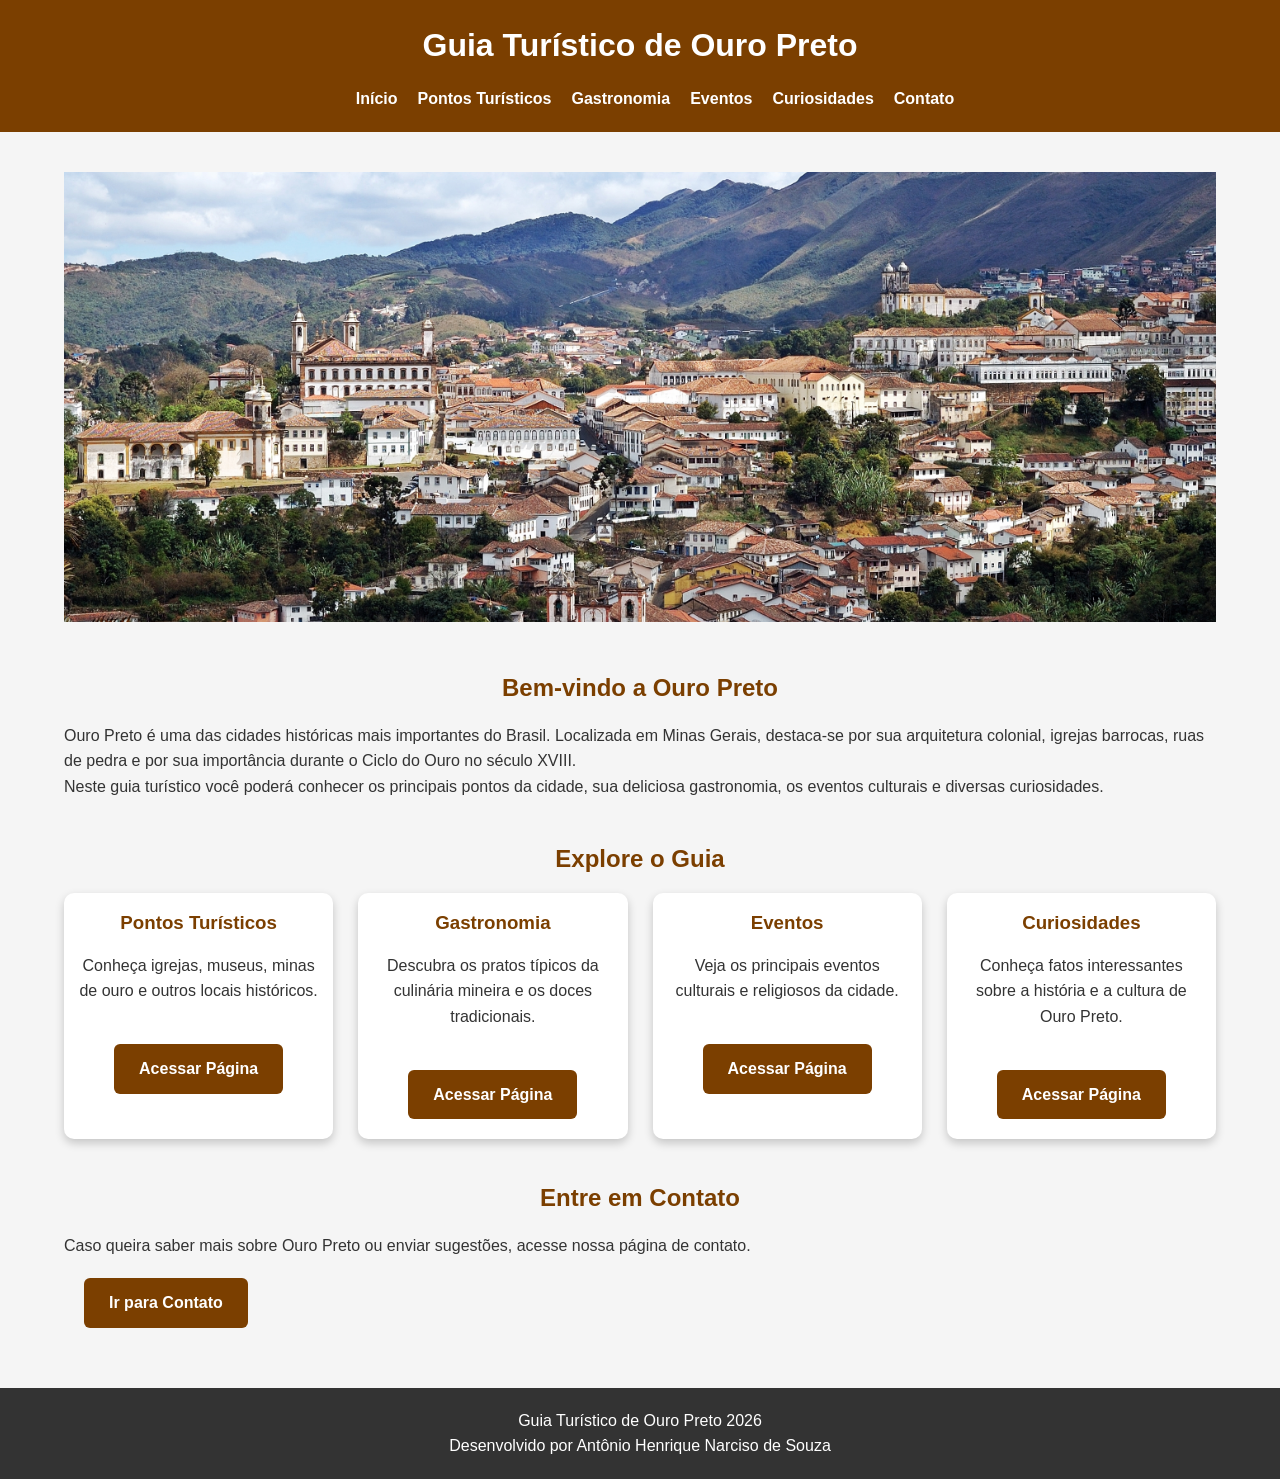
<file: index.html>
<!DOCTYPE html>
<html lang="pt-BR">

<head>
    <meta charset="UTF-8">
    <meta name="viewport" content="width=device-width, initial-scale=1.0">
    <title>Guia Turístico de Ouro Preto</title>

    <link rel="stylesheet" href="CSS/style.css">
    <link rel="icon" href="img/favicon.jpg">
</head>

<body>

<header>

    <h1>Guia Turístico de Ouro Preto</h1>

        <nav>
        <ul>
            <li><a href="index.html">Início</a></li>
            <li><a href="pontos.html">Pontos Turísticos</a></li>
            <li><a href="gastronomia.html">Gastronomia</a></li>
            <li><a href="eventos.html">Eventos</a></li>
            <li><a href="curiosidades.html">Curiosidades</a></li>
            <li><a href="contato.html">Contato</a></li>
        </ul>
    </nav>

</header>

<main>

<section class="banner">

    <img src="img/cidade.jpg" alt="Vista de Ouro Preto">

</section>

<section id="historia">

    <h2>Bem-vindo a Ouro Preto</h2>

    <p>
        Ouro Preto é uma das cidades históricas mais importantes do Brasil.
        Localizada em Minas Gerais, destaca-se por sua arquitetura colonial,
        igrejas barrocas, ruas de pedra e por sua importância durante o Ciclo
        do Ouro no século XVIII.
    </p>

    <p>
        Neste guia turístico você poderá conhecer os principais pontos da cidade,
        sua deliciosa gastronomia, os eventos culturais e diversas curiosidades.
    </p>

</section>

<section>

    <h2>Explore o Guia</h2>

    <div class="grid">

        <div class="card">
            <h3>Pontos Turísticos</h3>
            <p>
                Conheça igrejas, museus, minas de ouro e outros locais históricos.
            </p>

            <a class="botao" href="pontos.html">
                Acessar Página
            </a>
        </div>

        <div class="card">
            <h3>Gastronomia</h3>
            <p>
                Descubra os pratos típicos da culinária mineira e os doces tradicionais.
            </p>

            <a class="botao" href="gastronomia.html">
                Acessar Página
            </a>
        </div>

        <div class="card">
            <h3>Eventos</h3>
            <p>
                Veja os principais eventos culturais e religiosos da cidade.
            </p>

            <a class="botao" href="eventos.html">
                Acessar Página
            </a>
        </div>

        <div class="card">
            <h3>Curiosidades</h3>
            <p>
                Conheça fatos interessantes sobre a história e a cultura de Ouro Preto.
            </p>

            <a class="botao" href="curiosidades.html">
                Acessar Página
            </a>
        </div>

    </div>

</section>

<section id="contato">

    <h2>Entre em Contato</h2>

    <p>
        Caso queira saber mais sobre Ouro Preto ou enviar sugestões,
        acesse nossa página de contato.
    </p>

    <a class="botao" href="contato.html">
        Ir para Contato
    </a>

</section>

</main>

<footer>

    <p>Guia Turístico de Ouro Preto 2026</p>
    
    <p> Desenvolvido por Antônio Henrique Narciso de Souza</p>

</footer>

</body>

</html>
</file>
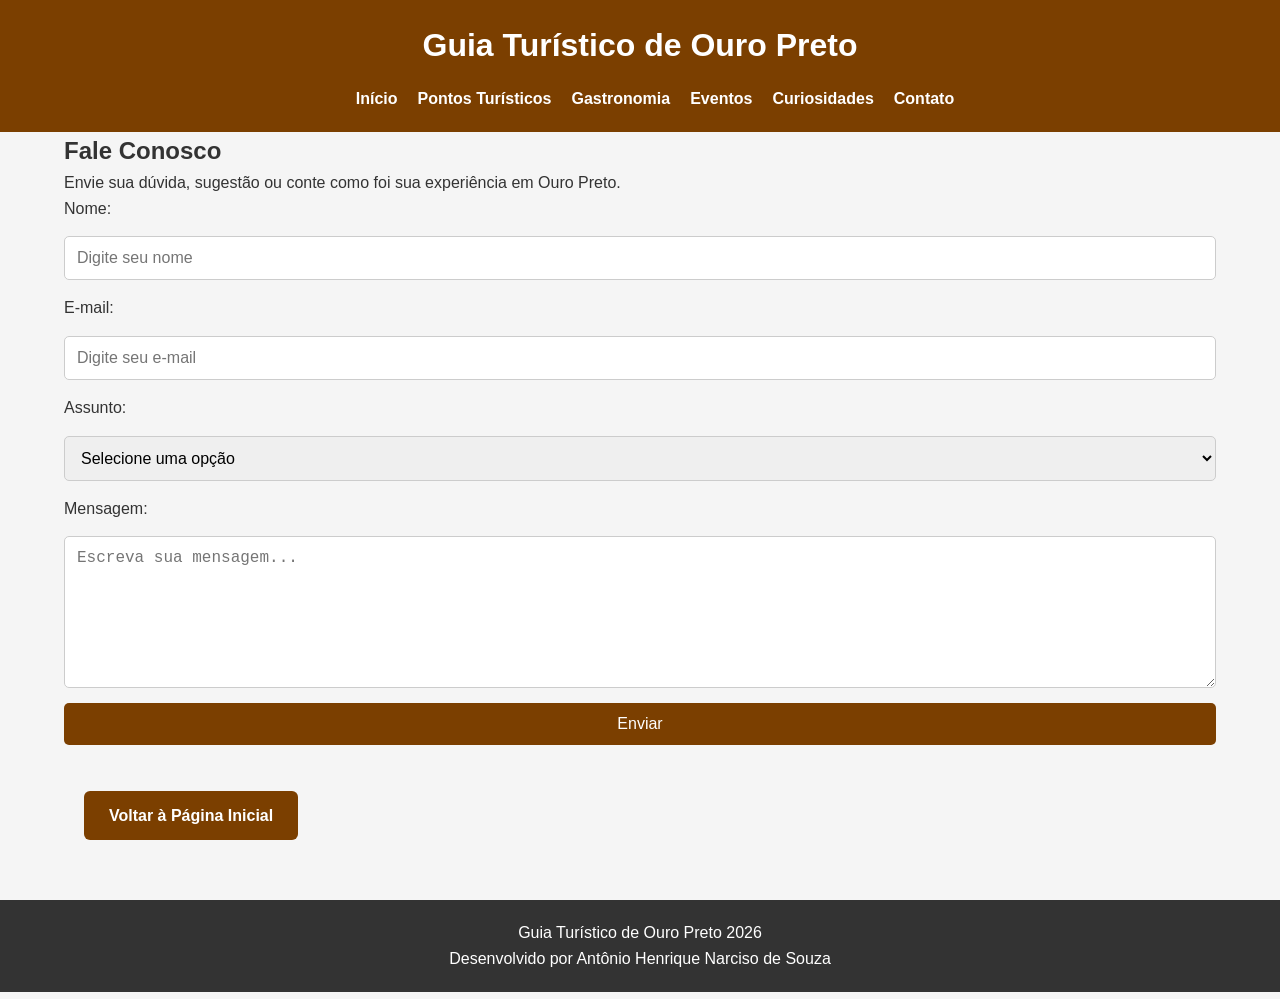
<file: contato.html>
<!DOCTYPE html>
<html lang="pt-BR">

<head>

    <meta charset="UTF-8">
    <meta name="viewport" content="width=device-width, initial-scale=1.0">

    <title>Contato - Guia Turístico de Ouro Preto</title>

    <link rel="stylesheet" href="CSS/style.css">
    <link rel="icon" href="img/favicon.jpg">

</head>

<body>

<header>

    <h1>Guia Turístico de Ouro Preto</h1>

    <nav>
        <ul>
            <li><a href="index.html">Início</a></li>
            <li><a href="pontos.html">Pontos Turísticos</a></li>
            <li><a href="gastronomia.html">Gastronomia</a></li>
            <li><a href="eventos.html">Eventos</a></li>
            <li><a href="curiosidades.html">Curiosidades</a></li>
            <li><a href="contato.html">Contato</a></li>
        </ul>
    </nav>

</header>

<main>

<div class="formulario">

<h2>Fale Conosco</h2>

<p>Envie sua dúvida, sugestão ou conte como foi sua experiência em Ouro Preto.</p>

<form>

<label for="nome">Nome:</label>
<input
type="text"
id="nome"
name="nome"
placeholder="Digite seu nome"
required>

<label for="email">E-mail:</label>
<input
type="email"
id="email"
name="email"
placeholder="Digite seu e-mail"
required>

<label for="assunto">Assunto:</label>

<select id="assunto" name="assunto">
<option>Selecione uma opção</option>

<option>Informações Turísticas</option>

<option>Sugestão</option>

<option>Elogio</option>

<option>Reclamação</option>

<option>Outro</option>
</select>

<label for="mensagem">Mensagem:</label>

<textarea
id="mensagem"
name="mensagem"
rows="7"
placeholder="Escreva sua mensagem..."
required>
</textarea>

<input type="submit" value="Enviar">

</form>

<br>

<a class="botao" href="index.html">Voltar à Página Inicial</a>

</div>

</main>

<footer>

    <p>Guia Turístico de Ouro Preto 2026</p>
    
    <p> Desenvolvido por Antônio Henrique Narciso de Souza</p>

</footer>

    </body>

</html>
</file>
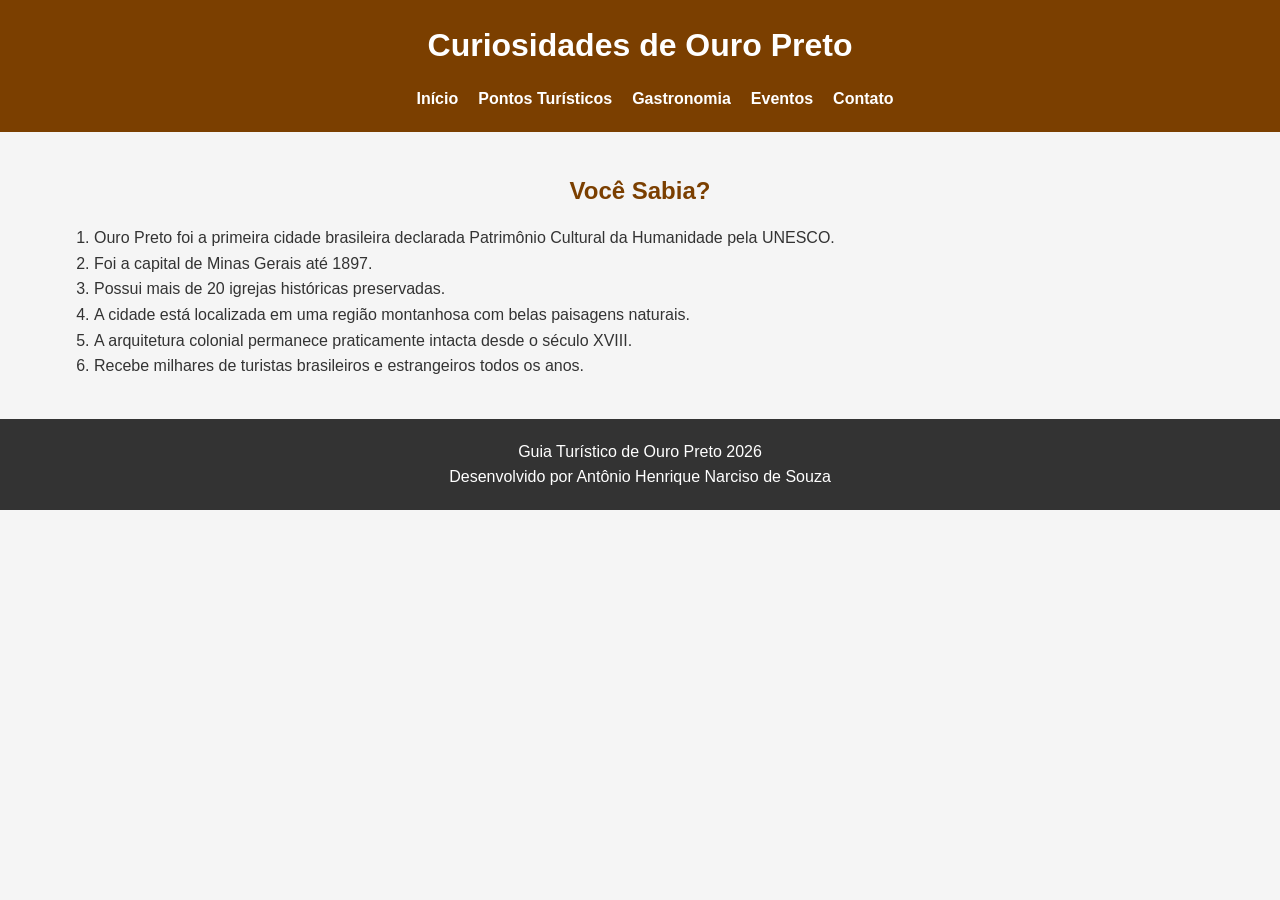
<file: curiosidades.html>
<!DOCTYPE html>

<html lang="pt-BR">

<head>

<meta charset="UTF-8">

<meta name="viewport" content="width=device-width, initial-scale=1.0">

<title>Curiosidades</title>

<link rel="stylesheet" href="CSS/style.css">

<link rel="icon" href="img/favicon.jpg">

</head>

<body>

<header>

<h1>Curiosidades de Ouro Preto</h1>

<nav>

<ul>

<li><a href="index.html">Início</a></li>

<li><a href="pontos.html">Pontos Turísticos</a></li>

<li><a href="gastronomia.html">Gastronomia</a></li>

<li><a href="eventos.html">Eventos</a></li>

<li><a href="contato.html">Contato</a></li>

</ul>

</nav>

</header>

<main>

<section>

<h2>Você Sabia?</h2>

<ol>

<li>Ouro Preto foi a primeira cidade brasileira declarada Patrimônio Cultural da Humanidade pela UNESCO.</li>

<li>Foi a capital de Minas Gerais até 1897.</li>

<li>Possui mais de 20 igrejas históricas preservadas.</li>

<li>A cidade está localizada em uma região montanhosa com belas paisagens naturais.</li>

<li>A arquitetura colonial permanece praticamente intacta desde o século XVIII.</li>

<li>Recebe milhares de turistas brasileiros e estrangeiros todos os anos.</li>

</ol>

</section>

</main>

<footer>

<p>Guia Turístico de Ouro Preto 2026</p>
<p> Desenvolvido por Antônio Henrique Narciso de Souza</p>

</footer>

</body>

</html>
</file>
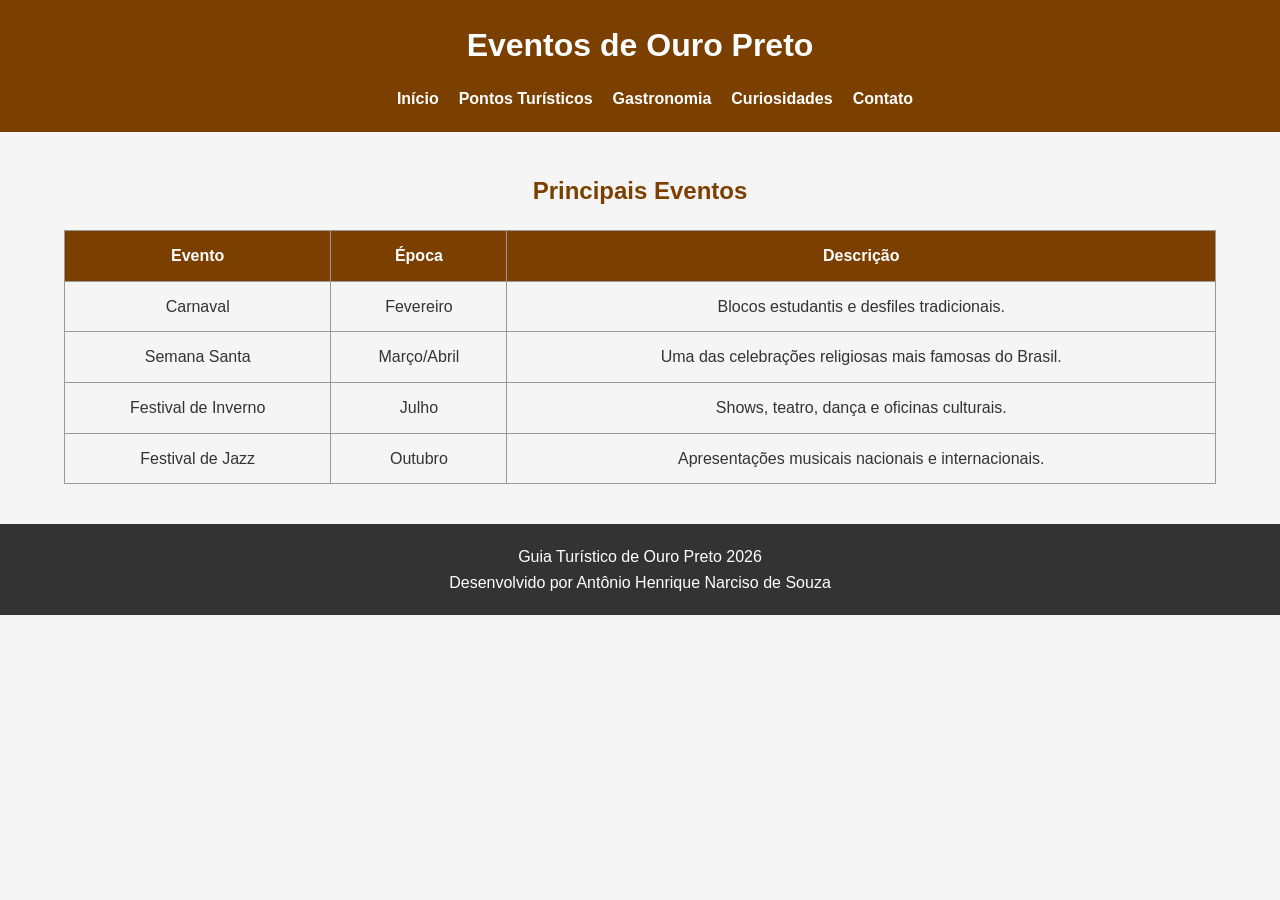
<file: eventos.html>
<!DOCTYPE html>

<html lang="pt-BR">

<head>

<meta charset="UTF-8">

<meta name="viewport" content="width=device-width, initial-scale=1.0">

<title>Eventos</title>

<link rel="stylesheet" href="CSS/style.css">

<link rel="icon" href="img/favicon.jpg">

</head>

<body>

<header>

<h1>Eventos de Ouro Preto</h1>

<nav>

<ul>

<li><a href="index.html">Início</a></li>

<li><a href="pontos.html">Pontos Turísticos</a></li>

<li><a href="gastronomia.html">Gastronomia</a></li>

<li><a href="curiosidades.html">Curiosidades</a></li>

<li><a href="contato.html">Contato</a></li>

</ul>

</nav>

</header>

<main>

<section>

<h2>Principais Eventos</h2>

<table>

<tr>

<th>Evento</th>

<th>Época</th>

<th>Descrição</th>

</tr>

<tr>

<td>Carnaval</td>

<td>Fevereiro</td>

<td>Blocos estudantis e desfiles tradicionais.</td>

</tr>

<tr>

<td>Semana Santa</td>

<td>Março/Abril</td>

<td>Uma das celebrações religiosas mais famosas do Brasil.</td>

</tr>

<tr>

<td>Festival de Inverno</td>

<td>Julho</td>

<td>Shows, teatro, dança e oficinas culturais.</td>

</tr>

<tr>

<td>Festival de Jazz</td>

<td>Outubro</td>

<td>Apresentações musicais nacionais e internacionais.</td>

</tr>

</table>

</section>

</main>

<footer>

<p>Guia Turístico de Ouro Preto 2026</p>
<p> Desenvolvido por Antônio Henrique Narciso de Souza</p>

</footer>

</body>

</html>
</file>
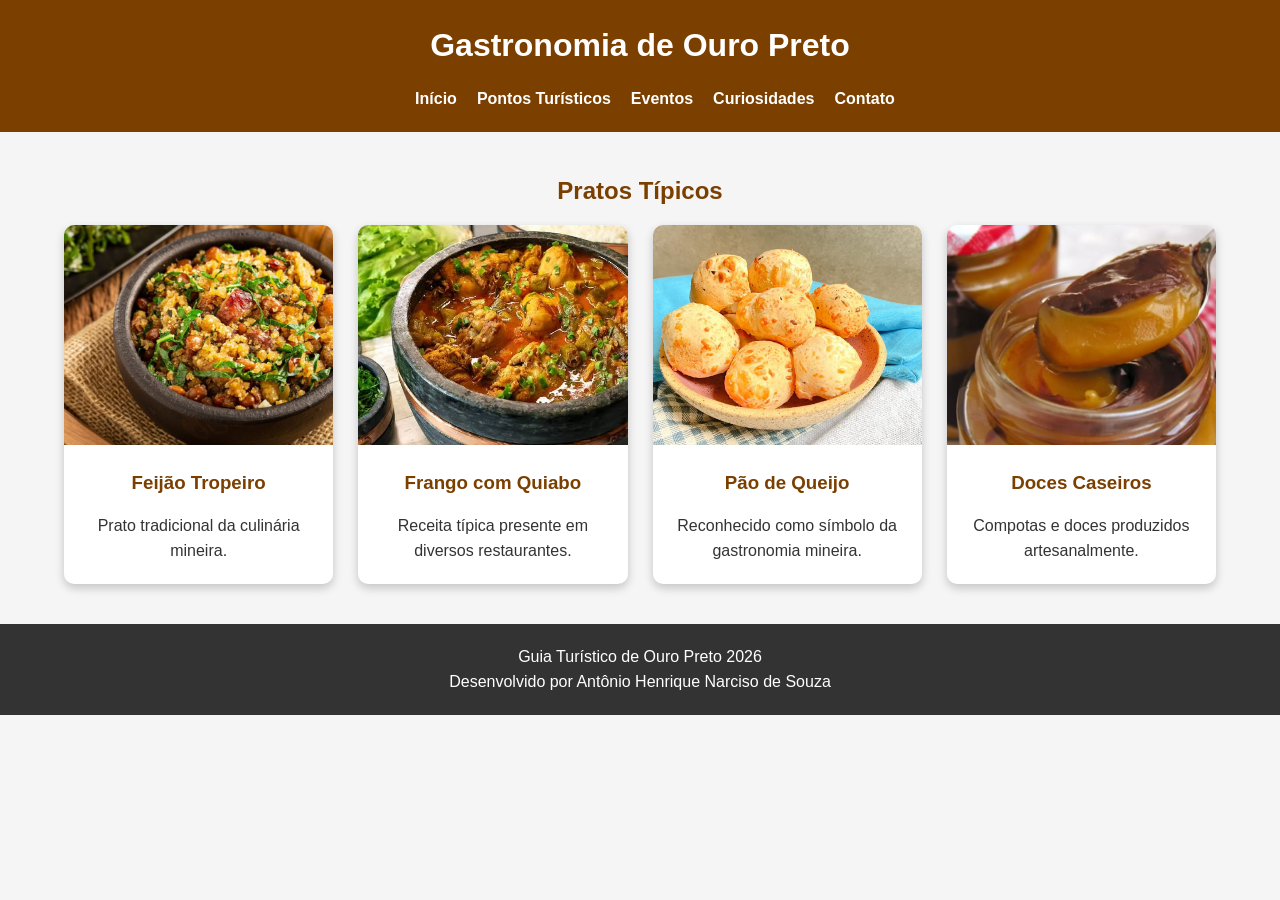
<file: gastronomia.html>
<!DOCTYPE html>
<html lang="pt-BR">

<head>

<meta charset="UTF-8">

<meta name="viewport" content="width=device-width, initial-scale=1.0">

<title>Gastronomia</title>

<link rel="stylesheet" href="CSS/style.css">
<link rel="icon" href="img/favicon.jpg">
</head>

<body>

<header>

<h1>Gastronomia de Ouro Preto</h1>

<nav>

<ul>

<li><a href="index.html">Início</a></li>
<li><a href="pontos.html">Pontos Turísticos</a></li>
<li><a href="eventos.html">Eventos</a></li>
<li><a href="curiosidades.html">Curiosidades</a></li>
<li><a href="contato.html">Contato</a></li>

</ul>

</nav>

</header>

    <main>

<section>

<h2>Pratos Típicos</h2>

<div class="grid">

<div class="card">
<img src="img/tropeiro.png">
<h3>Feijão Tropeiro</h3>
<p>Prato tradicional da culinária mineira.</p>
</div>

<div class="card">
<img src="img/frango.png">
<h3>Frango com Quiabo</h3>
<p>Receita típica presente em diversos restaurantes.</p>
</div>

<div class="card">
<img src="img/paodequeijo.png">
<h3>Pão de Queijo</h3>
<p>Reconhecido como símbolo da gastronomia mineira.</p>
</div>

<div class="card">
<img src="img/compotadoce.png">
<h3>Doces Caseiros</h3>
<p>Compotas e doces produzidos artesanalmente.</p>
</div>

            </div>

        </section>

    </main>

<footer>

<p>Guia Turístico de Ouro Preto 2026</p>
<p> Desenvolvido por Antônio Henrique Narciso de Souza</p>

</footer>

</body>

</html>
</file>
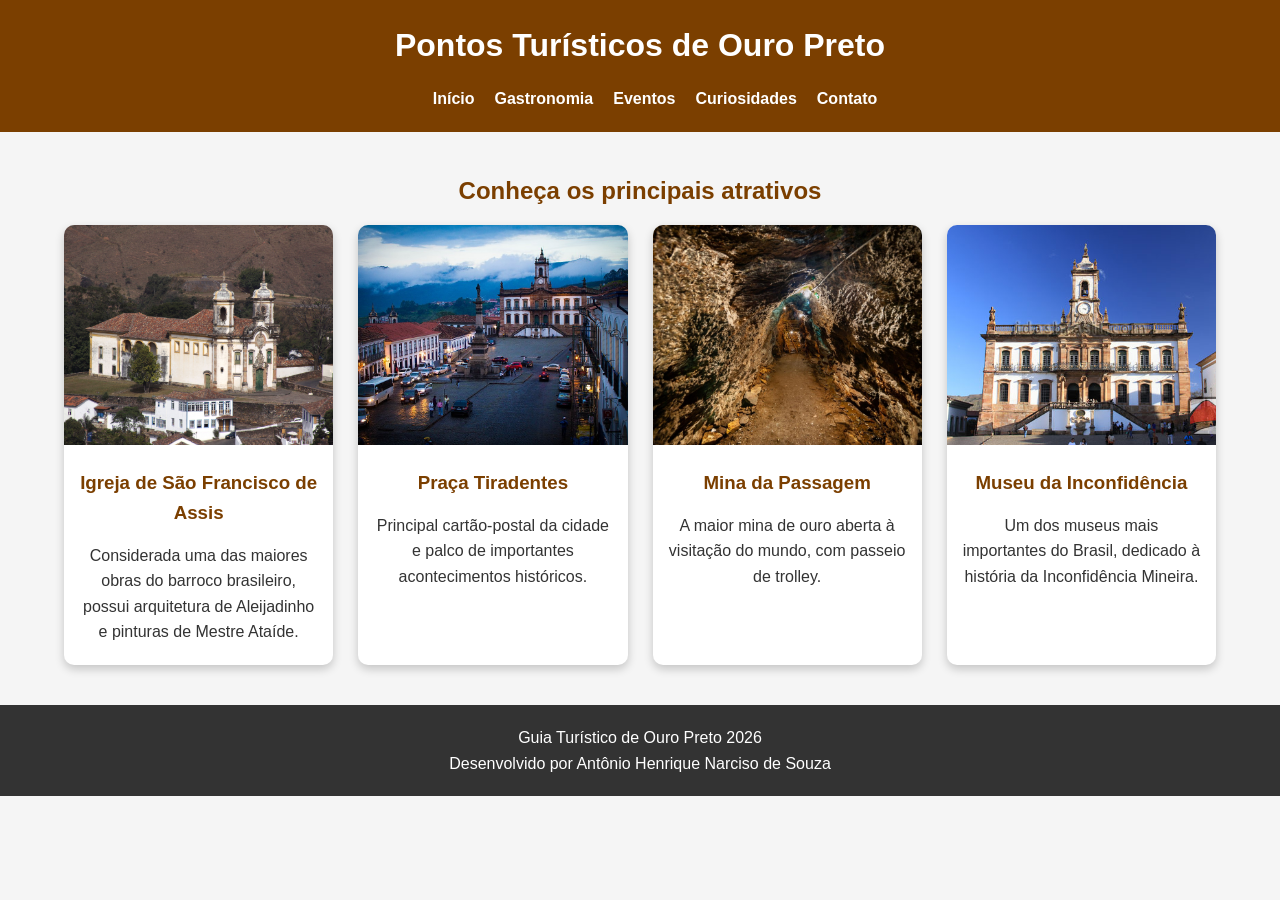
<file: pontos.html>
<!DOCTYPE html>
<html lang="pt-BR">

<head>
<meta charset="UTF-8">
<meta name="viewport" content="width=device-width, initial-scale=1.0">
<title>Pontos Turísticos - Ouro Preto</title>
<link rel="stylesheet" href="CSS/style.css">
<link rel="icon" href="img/favicon.jpg">
</head>

<body>

<header>
<h1>Pontos Turísticos de Ouro Preto</h1>

<nav>
<ul>
<li><a href="index.html">Início</a></li>
<li><a href="gastronomia.html">Gastronomia</a></li>
<li><a href="eventos.html">Eventos</a></li>
<li><a href="curiosidades.html">Curiosidades</a></li>
<li><a href="contato.html">Contato</a></li>
</ul>
</nav>

</header>

<main>

<section>

<h2>Conheça os principais atrativos</h2>

<div class="grid">

<div class="card">
<img src="img/Igreja.jpg" alt="">
<h3>Igreja de São Francisco de Assis</h3>
<p>Considerada uma das maiores obras do barroco brasileiro, possui arquitetura de Aleijadinho e pinturas de Mestre Ataíde.</p>
</div>

<div class="card">
<img src="img/praçatiradentes.jpg" alt="">
<h3>Praça Tiradentes</h3>
<p>Principal cartão-postal da cidade e palco de importantes acontecimentos históricos.</p>
</div>

<div class="card">
<img src="img/minas.jpg" alt="">
<h3>Mina da Passagem</h3>
<p>A maior mina de ouro aberta à visitação do mundo, com passeio de trolley.</p>
</div>

<div class="card">
<img src="img/museu.jpg" alt="">
<h3>Museu da Inconfidência</h3>
<p>Um dos museus mais importantes do Brasil, dedicado à história da Inconfidência Mineira.</p>
</div>

</div>

</section>

</main>

<footer>

<p>Guia Turístico de Ouro Preto 2026</p>
<p> Desenvolvido por Antônio Henrique Narciso de Souza</p>

</footer>

</body>
</html>
</file>
<file: CSS/style.css>
*{
    margin:0;
    padding:0;
    box-sizing:border-box;
}



body{
    font-family:Arial, sans-serif;
    background:#f5f5f5;
    color:#333;
    line-height:1.6;
}



header{
    background:#7b3f00;
    color:white;
    text-align:center;
    padding:20px;
}

header h1{
    margin-bottom:15px;
}



nav ul{
    display:flex;
    justify-content:center;
    list-style:none;
    gap: 20px;
    flex-wrap:wrap;
}

nav a{
    color :white;
    text-decoration: none;
    font-weight: bold;
    transition: 0.3s;
}

nav a:hover{
    color:#ffd700;
}



.banner img{
    width: 100%;
    height: 450px;
    object-fit:cover;
}


main{
    width:90%;
    max-width:1200px;
    margin:auto;
}

section{
    margin:40px 0;
}

section h2{
    color:#7b3f00;
    margin-bottom:15px;
    text-align:center;
}

.grid{
    display:grid;
    grid-template-columns:repeat(auto-fit,minmax(250px,1fr));
    gap:25px;
}


.card{
    background:white;
    border-radius:10px;
    overflow:hidden;
    box-shadow:0 4px 10px rgba(0,0,0,.2);
    transition:.3s;
    text-align:center;
}

.card:hover{
    transform:translateY(-5px);
}

.card img{
    width:100%;
    height:220px;
    object-fit:cover;
}

.card h3{
    margin:15px;
    color:#7b3f00;
}

.card p{
    padding:0 15px 20px;
}


.botao{
    display:inline-block;
    margin:20px;
    padding:12px 25px;
    background:#7b3f00;
    color:white;
    text-decoration:none;
    border-radius:6px;
    font-weight:bold;
    transition:.3s;
}

.botao:hover{
    background:#5d2d00;
}


ul,ol{
    margin-left:30px;
}


table{
    width:100%;
    border-collapse:collapse;
    margin-top:20px;
}

table,th,td{
    border:1px solid #999;
}

th{
    background:#7b3f00;
    color:white;
}

th,td{
    padding:12px;
    text-align:center;
}

/* Formulário */

form{
    display:flex;
    flex-direction:column;
    gap:15px;
}

input,
textarea,
select{
    padding:12px;
    border:1px solid #ccc;
    border-radius:5px;
    font-size:16px;
}

input[type="submit"]{
    background:#7b3f00;
    color:white;
    border:none;
    cursor:pointer;
}

input[type="submit"]:hover{
    background:#5d2d00;
}


footer{
    background:#333;
    color:white;
    text-align:center;
    padding:20px;
    margin-top:40px;
}


@media(max-width:768px){

    nav ul{
        flex-direction:column;
        gap:10px;
    }

    .banner img{
        height:250px;
    }

    .grid{
        grid-template-columns:1fr;
    }

}
</file>
